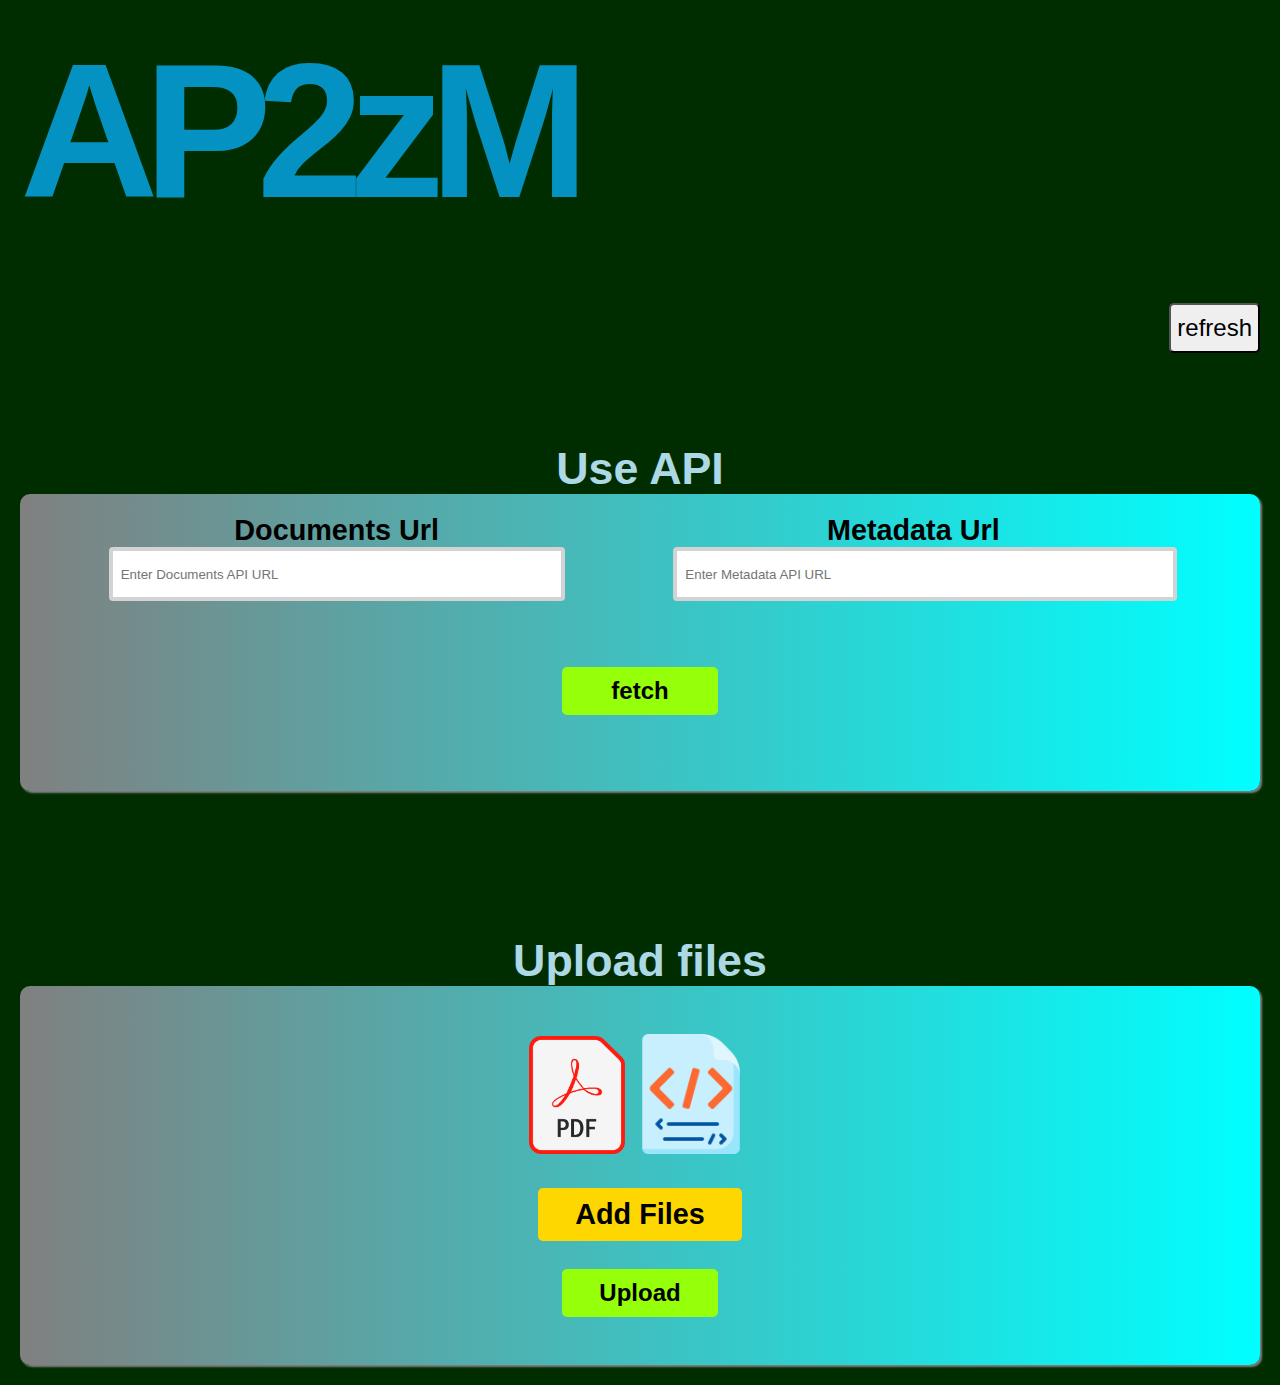
<file: index.html>
<!DOCTYPE html>
<html>
	<head>
		<!-- application title-->
		<title>AP2zM</title>
		<link href="style.css" rel="stylesheet" type="text/css">
		<!-- script to create multiple linear file entries in form-->
		<script>
		
			let counter = 0;
			let metaArr = [];
			let pdfArr = [];
			function addFiles (){
				var pdfI = document.getElementById("pdfI");
				var metaI = document.getElementById("metaI");
				var p1 = pdfI.files[0];
				var m1 = metaI.files[0];
				
				if ( pdfI.files.length > 0  && metaI.files.length > 0){
					pdfArr.push(p1.name);
					metaArr.push(m1.name);
					/*if (counter >= 1 && (metaArr[counter] == metaArr[counter - 1] || pdfArr[counter] == pdfaArr[counter - 1])){
						alert("make sure you are not repeating file inputs");
						return;
					}*/
					
					document.getElementById("apiForm").style.display = "none";
					var list = document.getElementById("list");
					//const pdfI = document.getElementById("pdfI");
					//const metaI = document.getElementById("metaI");
					const br = document.createElement("br");	
					
					const pdfIn = pdfI.files;
					var p = pdfIn[0];
					const metaIn = metaI.files;
					var m = metaIn[0];
					const tableCont = document.getElementById("files-list");
					var table = document.createElement("table");
					var newRow = table.insertRow(-1);
					var cell1 = newRow.insertCell(0);
					var cell2 = newRow.insertCell(1);
					cell1.className = "file-cell";
					cell2.className = "file-cell";
					cell1.style.width = "50%";
					cell2.style.width = "60%";
					cell2.style.paddingLeft = "10%";
					cell1.innerHTML = p.name;
					cell2.innerHTML = m.name;
					table.style.width = "98%";
					document.getElementById("choser").textContent = "Selecting Files";
					table.style.tableLayout = "fixed";
					tableCont.appendChild(table);
					tableCont.appendChild(document.createElement("hr"));
				} else {
					alert("please select files for both inputs to continue")
				}
			}
			
			function refresh(){
				location.reload(); 
			};
		</script>

	</head>
	
	<body>
		<p id="ap2zm">AP2zM</p>
		<div style="text-align: right">
			<button type="button" id="refresh" style="text-align: center" onclick="refresh()">refresh</button>
			<br><br><br>
		</div>
		<div id="apiForm" style="text-align:center">
			<br><br><br>
			<h2 class="choice">Use API</h2>
			<!-- This form allows users to enter API-->
			<form  onsubmit="fetchPDF(); return false;" method="post" action="api_form_process.php" class="container">
				<!-- This input field allows users to enter the API URL, and it is required. -->
				<div style="display:inline-block; width: 45%" class="urlInputParent">
					<label style="font-size:120%; color: black;">Documents Url<label><br>
					<input type="text" class="apiURL" name="documnentUrl" placeholder="Enter Documents API URL" required>
				</div>
				<div style="display:inline-block; width: 50%;" class="urlInputParent">
					<label style="font-size:120%; color: black;">Metadata Url<label><br>
					<input type="text" class="apiURL" name="metadataUrl" style="margin-left:4%" placeholder="Enter Metadata API URL" required>
				</div>
				<br><br><br>
				<!-- This image input acts as a a button with specific dimensions and a border -->
				<input type="submit" value="fetch">
				<br><br><br>
			</form>
			<br><br><br><br><br><br><br><br>
		</div>
		
		<!-- upload header 1 tag title -->
		<h2 id="choser" class="choice"> Upload files</h2>
		<div style="text-align: center" class="container">
			<!-- div to create listing table using javascript-->
			<div id="files-list">
			</div><br>
			<!-- This form allows users to upload files and will be submitted to "upload.php" -->
			<form action="file_upload.php" method="POST" enctype="multipart/form-data" style="text-align: center;">
				<label for="pdfI" id="pdfL"><img  src="pdf.png" width="8%" alt="upload pdf"></label>
				<input type="file" name="pfdFile" id="pdfI" style="display: none;" multiple required>
				<label for="metaI" id="metaL"><img src="meta.png" width="10%" alt="upload metadata"></label>	
				<input type="file" name="metaFile[]" id="metaI" style="display: none;" multiple required>
				<br><br>
				<button type="button" id="addmore" onclick="addFiles()"><!--<img src="add-files.png" alt="add files">-->Add Files</button>
				<br><br>
				<button type="submit">Upload</button>
				<br><br>
			</form>
		</div>
	</body>
</html>
</file>
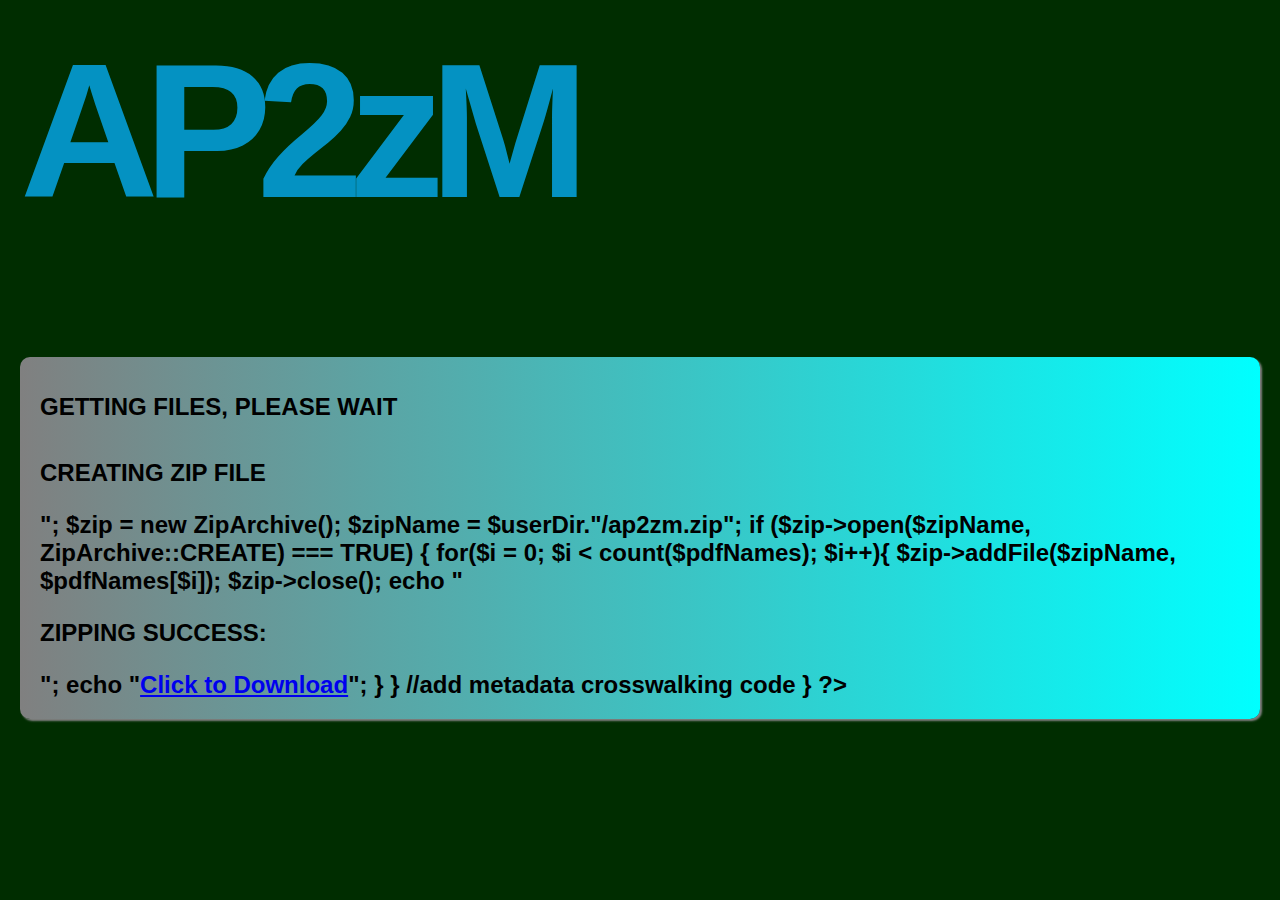
<file: file_upload.html>
<!DOCTYPE html>
<html>
	<head>
		<link href="style.css" rel="stylesheet" type="text/css">
		<title>PREPARING FILES</title>
	</head>
	<body>
		<p id="ap2zm">AP2zM</p><br><br><br>
		
		<div class="container" style="color:black">
			<h1>GETTING FILES, PLEASE WAIT</h1><br>
			<?php
				if ($_SERVER['REQUEST_METHOD'] == 'POST') {
					session_start();

					// The session ID is created and can be accessed via the session_id() function
					$userDir = session_id();
					if(!file_exists($userDir)){
						mkdir($userDir);
						$pdfDir = $userDir."/pdfFiles";
						$metaDir = $userDir."/metaFiles";
						mkdir($pdfDir, 0777, true);
						mkdir($metaDir, 0777, true);
					}

					// Handle file upload
					$pdfNames = [];
					for($i = 0; $i < count($_FILES['pdfFile']['name']); $i++){
						move_uploaded_file($_FILES['pdfFile']['tmp_name'][$i], $pdfDir."/".$_FILES['pdfFile']['name'][$i]);
						$pdfNames[] = $pdfDir."/".$_FILES['pdfFile']['name'][$i];
					}
					$metaNames = [];
					for($i = 0; $i < count($_FILES['metaFile']['name']); $i++){
						move_uploaded_file($_FILES['metaFile']['tmp_name'][$i], $metaDir."/".$_FILES['metaFile']['name'][$i]);
						$metaNames[] = $metaDir."/".$_FILES['metaFile']['name'][$i];
					}
					echo "<p>CREATING ZIP FILE</p>";
					$zip = new ZipArchive();
					$zipName = $userDir."/ap2zm.zip";
		
					if ($zip->open($zipName, ZipArchive::CREATE) === TRUE) {
						for($i = 0; $i < count($pdfNames); $i++){
							$zip->addFile($zipName, $pdfNames[$i]);
							$zip->close();
							echo "<p>ZIPPING SUCCESS:</p>";
							echo "<a href=\"".$zipName."\" download>Click to Download</a>";
						}
					}
				//add metadata crosswalking code
				}
			?>
		</div>
	</body>
</html>
</file>
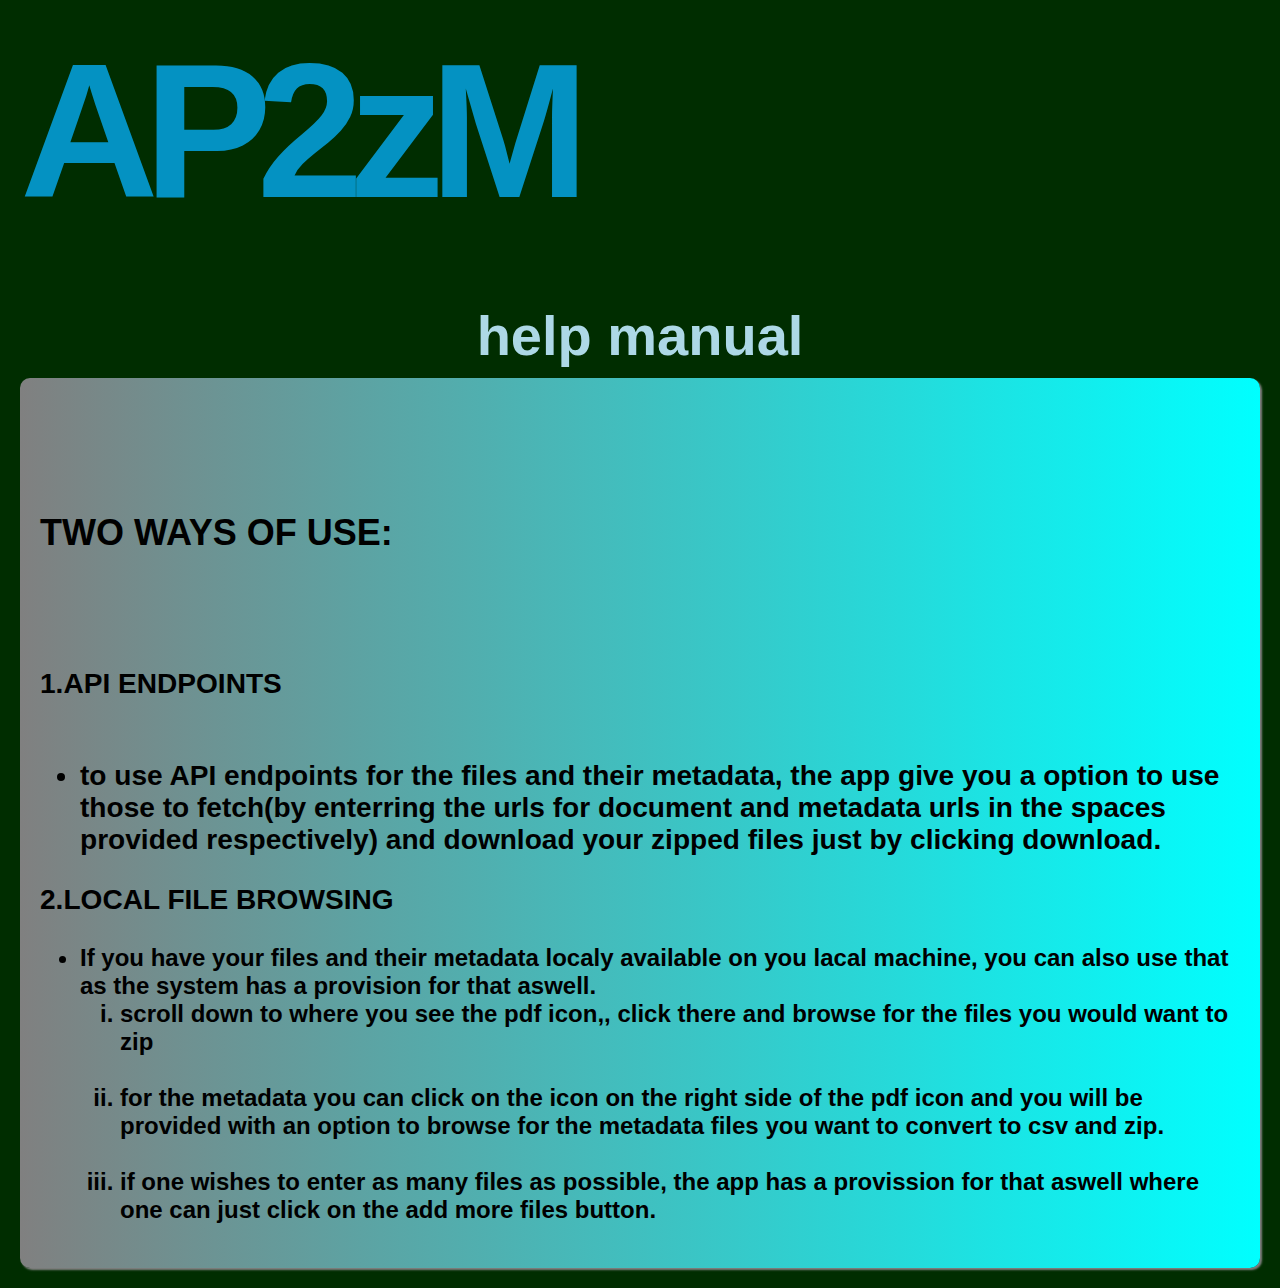
<file: help.html>
<!doctype html>
<html><head>
    <link rel="stylesheet" href="style.css" type="text/css"></head>
<body>
    <p id="ap2zm">AP2zM</p>
    <h1 style="text-align: center; font-size:350%;">help manual</h1>
    <div class="container" style="color:black;">
    <br>
    <br>
    <br>
    <h2>TWO WAYS OF USE:</h2><br><br>
    <h3>
        1.API ENDPOINTS <br><br>
        <ul>
            <li>
                to use API endpoints for the files and their metadata, the app give you a option to use those to fetch(by enterring the urls for document and metadata urls in the spaces provided respectively) and download your zipped files just by clicking download.
            </li>
        </ul>

        2.LOCAL FILE BROWSING
    </h3>
    <p style="font-size:100; ">
        <ul>
           
        <li>
            If you have your files and their metadata localy available on you lacal machine, you can also use that as the system has a provision for that aswell.
             <ol type="i"><li>
                scroll down to where you see the pdf icon,, click  there and  browse for the files you would want to zip 
             </li><br>
            
            <li>
                for the metadata you can click on the icon on the right side of the pdf icon and you will be provided with an option to browse for the metadata files you want to convert to csv and  zip.
            </li><br>
            <li>if one wishes to enter as many files as possible, the app has a provission for that aswell where one can just click on the add more files button.</li>    
        
        </ol>  
        </li>
        </ul>
    </p>
</div>
</body>

</html>
</file>
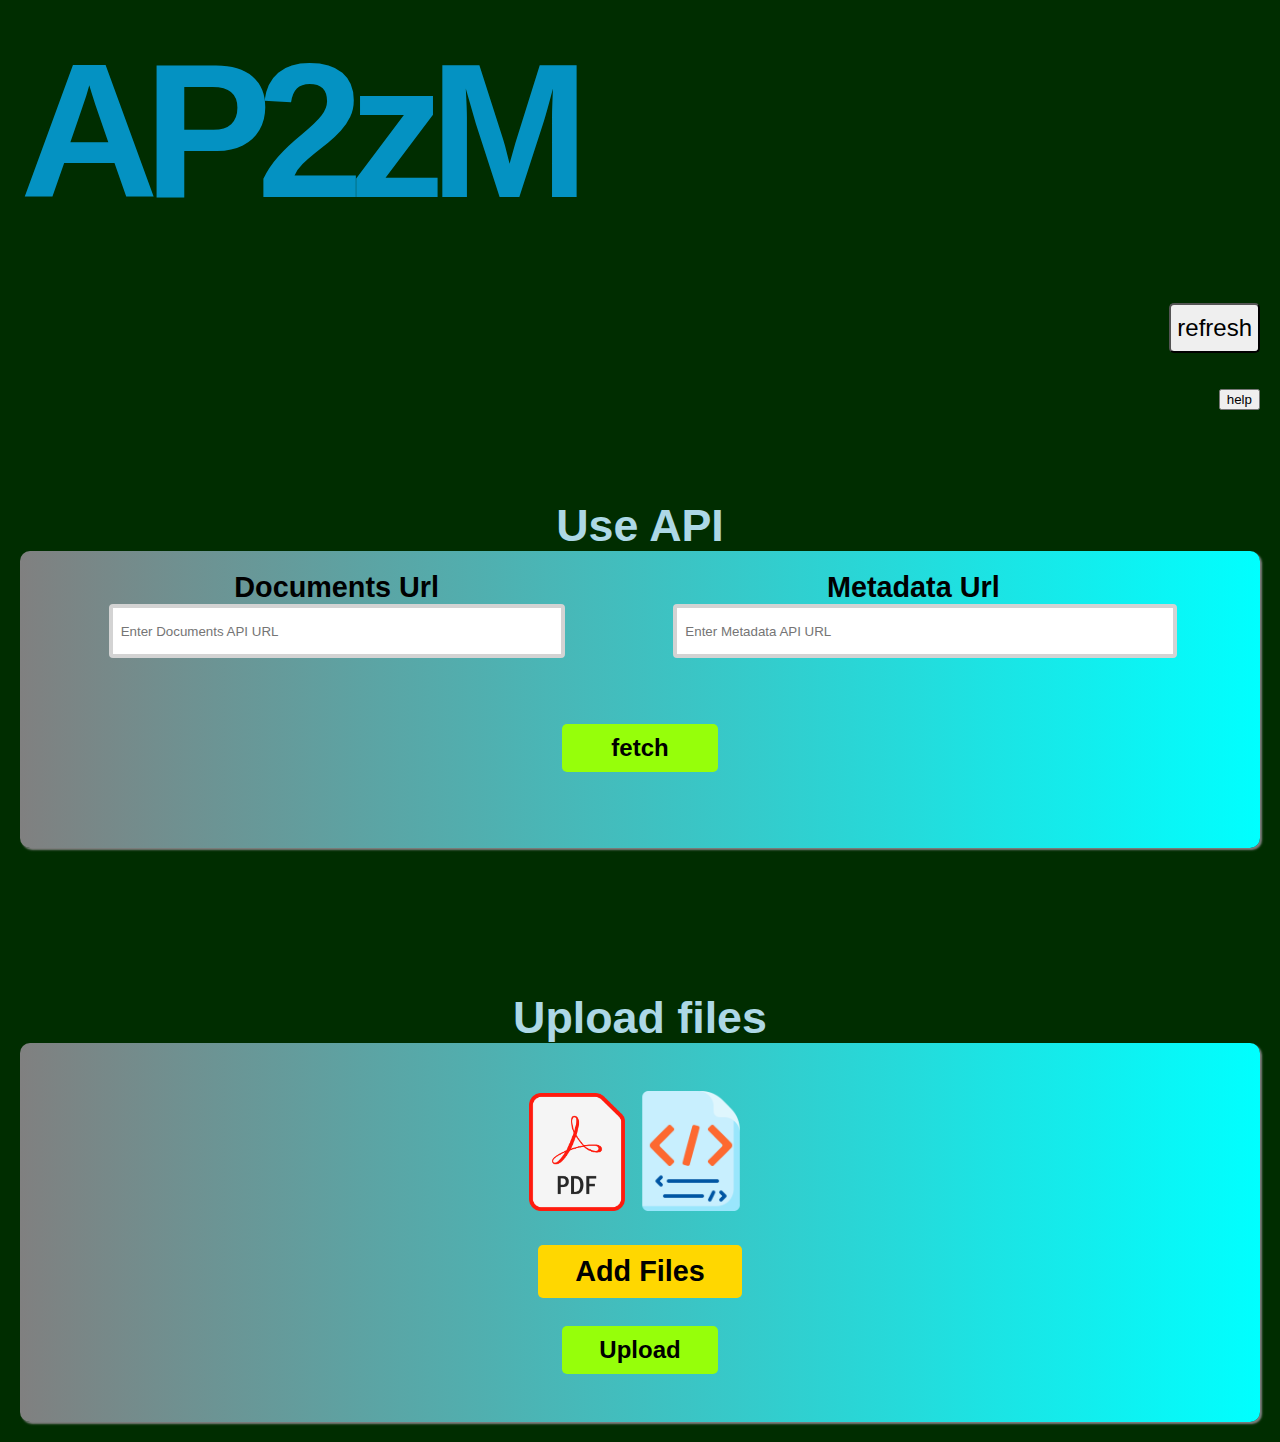
<file: index1.html>
<!DOCTYPE html>
<html>
	<head>
		<!-- application title-->
		<title>AP2zM</title>
		<link href="style.css" rel="stylesheet" type="text/css">
		<!-- script to create multiple linear file entries in form-->
		<script>
		
			let counter = 0;
			let metaArr = [];
			let pdfArr = [];
			function addFiles (){
				var pdfI = document.getElementById("pdfI");
				var metaI = document.getElementById("metaI");
				var p1 = pdfI.files[0];
				var m1 = metaI.files[0];
				
				if ( pdfI.files.length > 0  && metaI.files.length > 0){
					pdfArr.push(p1.name);
					metaArr.push(m1.name);
					/*if (counter >= 1 && (metaArr[counter] == metaArr[counter - 1] || pdfArr[counter] == pdfaArr[counter - 1])){
						alert("make sure you are not repeating file inputs");
						return;
					}*/
					
					document.getElementById("apiForm").style.display = "none";
					var list = document.getElementById("list");
					//const pdfI = document.getElementById("pdfI");
					//const metaI = document.getElementById("metaI");
					const br = document.createElement("br");	
					
					const pdfIn = pdfI.files;
					var p = pdfIn[0];
					const metaIn = metaI.files;
					var m = metaIn[0];
					const tableCont = document.getElementById("files-list");
					var table = document.createElement("table");
					var newRow = table.insertRow(-1);
					var cell1 = newRow.insertCell(0);
					var cell2 = newRow.insertCell(1);
					cell1.className = "file-cell";
					cell2.className = "file-cell";
					cell1.style.width = "50%";
					cell2.style.width = "60%";
					cell2.style.paddingLeft = "10%";
					cell1.innerHTML = p.name;
					cell2.innerHTML = m.name;
					table.style.width = "92%";
					document.getElementById("choser").textContent = "Selecting Files";
					table.style.tableLayout = "fixed";
					tableCont.appendChild(table);
					tableCont.appendChild(document.createElement("hr"));
				} else {
					alert("please select files for both inputs to continue")
				}
			}
			
			function refresh(){
				location.reload(); 
			};
		</script>

	</head>
	
	<body>
		<p id="ap2zm">AP2zM</p>
		<div style="text-align: right">
			<button type="button" id="refresh" style="text-align: center" onclick="refresh()">refresh</button>
			<br><br><br>
		</div>
		<div style="text-align: right">
			<a href="help.html"><button type="button" id="help" style="text-align: center">help</button></a>
			<br><br><br>
		</div>

		<div id="apiForm" style="text-align:center">
			<br><br><br>
			<h2 class="choice">Use API</h2>
			<!-- This form allows users to enter API-->
			<form  onsubmit="fetchPDF(); return false;" method="post" action="api_form_process.php" class="container">
				<!-- This input field allows users to enter the API URL, and it is required. -->
				<div style="display:inline-block; width: 45%" class="urlInputParent">
					<label style="font-size:120%; color: black;">Documents Url<label><br>
					<input type="text" class="apiURL" name="documnentUrl" placeholder="Enter Documents API URL" required>
				</div>
				<div style="display:inline-block; width: 50%;" class="urlInputParent">
					<label style="font-size:120%; color: black;">Metadata Url<label><br>
					<input type="text" class="apiURL" name="metadataUrl" style="margin-left:4%" placeholder="Enter Metadata API URL" required>
				</div>
				<br><br><br>
				<!-- This image input acts as a a button with specific dimensions and a border -->
				<input type="submit" value="fetch">
				<br><br><br>
			</form>
			<br><br><br><br><br><br><br><br>
		</div>
		
		<!-- upload header 1 tag title -->
		<h2 id="choser" class="choice"> Upload files</h2>
		<div style="text-align: center" class="container">
			<!-- div to create listing table using javascript-->
			<div id="files-list">
			</div><br>
			<!-- This form allows users to upload files and will be submitted to "upload.php" -->
			<form action="file_upload.php" method="post" enctype="multipart/form-data" style="text-align: center;">
				<label for="pdfI" id="pdfL"><img  src="pdf.png" width="8%" alt="upload pdf"></label>
				<input type="file" name="pfdFile" id="pdfI" style="display: none;" multiple required>
				<label for="metaI" id="metaL"><img src="meta.png" width="10%" alt="upload metadata"></label>	
				<input type="file" name="metaFile[]" id="metaI" style="display: none;" multiple required>
				<br><br>
				<button type="button" id="addmore" onclick="addFiles()"><!--<img src="add-files.png" alt="add files">-->Add Files</button>
				<br><br>
				<button type="submit">Upload</button>
				<br><br>
			</form>
		</div>
	</body>
</html>
</file>
<file: style.css>
#ap2zm{
	font-size: 1200%;
	color: #0492c2;
	font-weight: bold;
	letter-spacing: -15px;
	padding: 0px 0px;
	margin: 0px 0px 5% 0px;
}

body {
	padding: 20px;
	margin: 0;
	background: rgb(0,45,0); /* #291e5d;*/
	color: lightblue;
	font-family: Arial, sans-serif;
}

h1 {
	font-size: 24px;
	margin-bottom: 10px;  
}

.container {
	background: linear-gradient(to right, grey, cyan);
	padding: 20px;
	border-radius: 10px;
	box-shadow: 2px 2px 2px gray;
	font-size: 150%;
	font-weight: bold;
}


input[type="text"]{
	padding: 8px;
	border-radius: 4px;
	border: 4px solid lightgray;
	width: 80%;
	margin-bottom: 10px;
}


input[type="image"] {
	display: block;
	margin: 0 auto;
}
.circular-image {
	border-radius:20%;
}
#files-list{
	color: black;
	font-size: 100%;
	text-align: center;
}


#addmore {
	background-color: gold;
	color: black;
	font-size: 120%;
	font-weight: bold;
	border: none;
	padding: 10px 20px;
	text-align:center;
	border-radius: 5px;
	width: 17%;
	cursor: pointer;
	text-align:center;
}

#refresh{
	font-size: 150%;
	cursor: pointer;
	text-align: right;
	border-radius: 5px;
	height: 50px;
}

button[type="submit"], input[type="submit"]{
	background: rgb(150,255,10);
	color: black;
	font-weight: bold;
	font-size: 100%;
	border: none;
	padding: 10px 20px;
	border-radius: 5px;
	width: 13%;
	text-align:center;
	cursor: pointer;
}

.file-cell {
	white-space: wrap;
	border: 0;
	margin: 0 auto;
	font-size:127%;
	text-align: left;
	word-wrap: break-word;
	vertical-align: top; 
}

.choice{
	font-size: 280%;
	margin: 0px;
	text-align: center;
}

.apiURL{
	border:0px;
	margin: 0px;
	padding: 0px;
	width:100%;
	height: 30px;
}

.urlInputParent{
	padding: 0px 0px;
	margin: 0px 0px;
	border: 0px;
}
</file>
